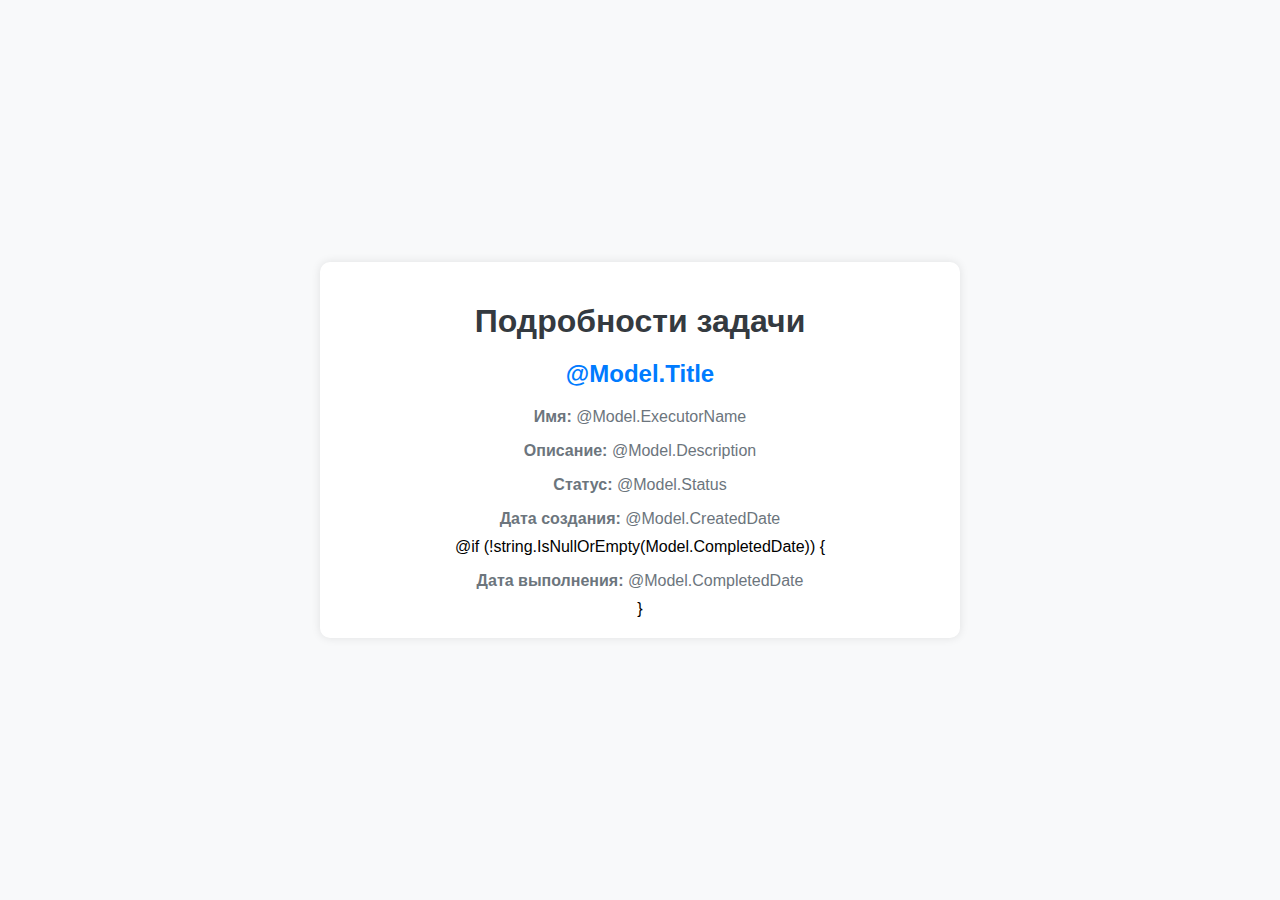
<file: exam_6/site/taskDetails.html>
<!DOCTYPE html>
<html lang="en">
<head>
    <meta charset="UTF-8">
    <meta name="viewport" content="width=device-width, initial-scale=1.0">
    <title>Task Details</title>
    <style>
        body {
            font-family: Arial, sans-serif;
            background-color: #f8f9fa;
            margin: 0;
            padding: 0;
            display: flex;
            justify-content: center;
            align-items: center;
            min-height: 100vh;
        }

        .container {
            background-color: #fff;
            padding: 20px;
            border-radius: 10px;
            box-shadow: 0 0 10px rgba(0, 0, 0, 0.1);
            max-width: 600px;
            width: 100%;
            text-align: center;
        }

        h1 {
            color: #343a40;
            margin-bottom: 20px;
        }

        h2 {
            color: #007bff;
            margin-top: 0;
        }

        p {
            color: #6c757d;
            margin-bottom: 10px;
        }

        
    </style>
</head>
<body>
<div class="container">
    <h1>Подробности задачи</h1>
    <div id="taskDetails">
        <h2>@Model.Title</h2>
        <p><strong>Имя:</strong> @Model.ExecutorName</p>
        <p><strong>Описание:</strong> @Model.Description</p>
        <p><strong>Статус:</strong> @Model.Status</p>
        <p><strong>Дата создания:</strong> @Model.CreatedDate</p>
        @if (!string.IsNullOrEmpty(Model.CompletedDate))
        {
        <p><strong>Дата выполнения:</strong> @Model.CompletedDate</p>
        }
    </div>
</div>
</body>
</html>
</file>
